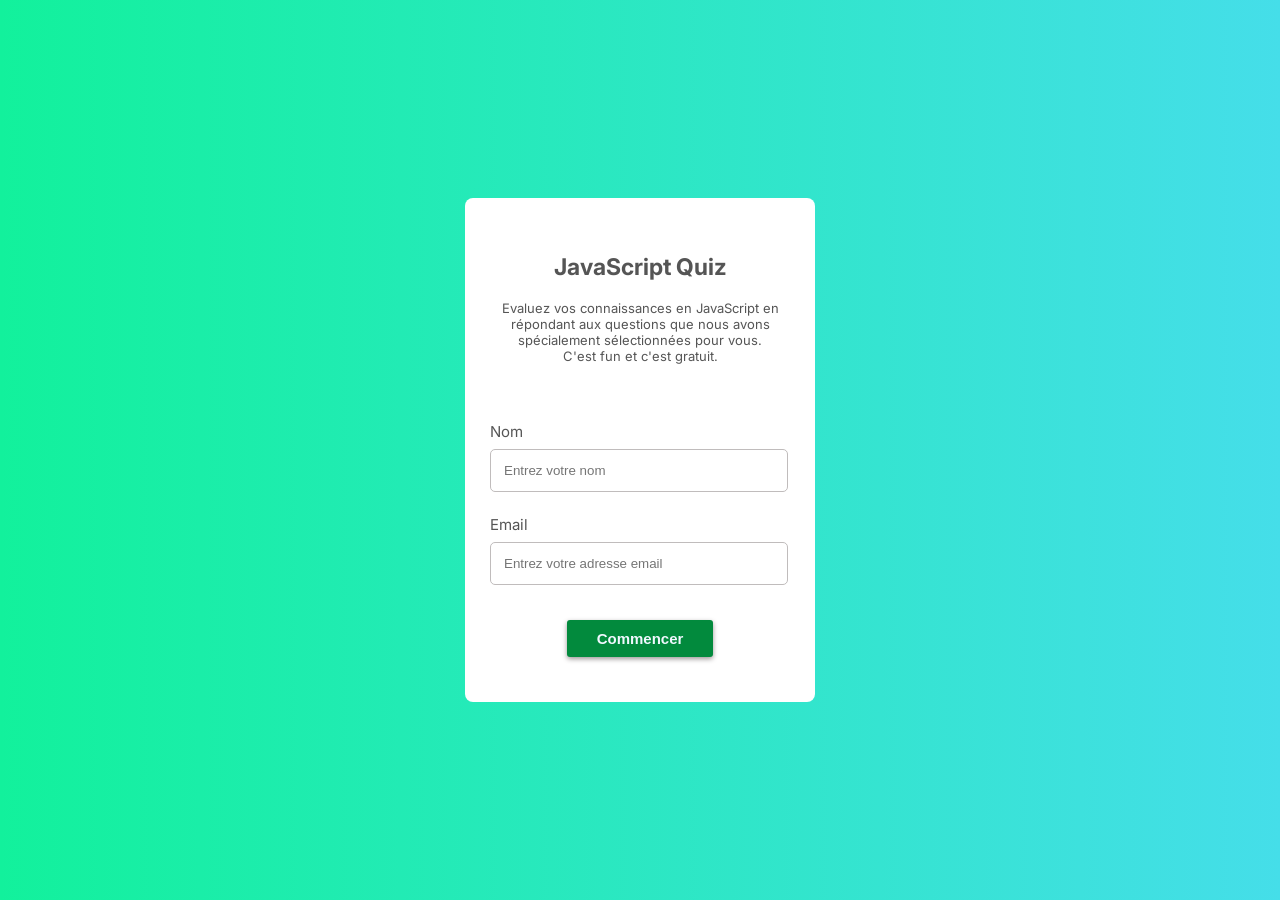
<file: index.html>
<!DOCTYPE html>
<html lang="en">

<head>
    <meta charset="UTF-8">
    <meta http-equiv="X-UA-Compatible" content="IE=edge">
    <meta name="viewport" content="width=device-width, initial-scale=1.0">

    <title>QuizApp</title>

    <link rel="stylesheet" href="qa.css">
</head>
<!-- PAGE D'ACCUEIL -->

<body>
    <section class="Accueil">

        <form id="form1">
            <h1 class="h1a">JavaScript Quiz</h1>
            <p class="p1">Evaluez vos connaissances en JavaScript en répondant aux questions que nous avons spécialement
                sélectionnées pour vous. <br>
                C'est fun et c'est gratuit.</p>

            <div class="identifiants">

                <div class="nom">
                    <label for="name">Nom</label> <br>
                    <input type="text" name="" id="name" placeholder="Entrez votre nom">
                    <span id="spanName"></span>
                </div>

                <div class="mail">
                    <label for="email">Email</label> <br>
                    <input type="text" name="" id="mail" placeholder="Entrez votre adresse email">
                    <span id="spanMail"></span>
                </div>


            </div>

            <div class="go">
                <button class="button1" id="go">Commencer</button>
            </div>
        </form>
    </section>

    <!-- PAGE DES QUESTIONS -->

    <section class="Page1">

        <form id="form2">
            <p class="p2" id="quiz">Question 1</p>

            <div class="avac">
                <p class="p2a"> Questions 1/<span id="nbreq"></span> </p>
                <p class="sec"></p>
            </div>

            <div class="bar">
                <progress id="prog" max="60"></progress>
            </div>

            <div class="radio">

                <div class="ass">
                    <input class="asr" type="radio" id="1" value="1" name="choix">
                    <label for="1">texte ici</label>

                </div>

                <div class="ass">
                    <input class="asr" type="radio" id="2" value="1" name="choix">
                    <label for="2">texte ici</label>
                </div>

                <div class="ass">
                    <input class="asr" type="radio" id="3" value="1" name="choix">
                    <label for="3">texte ici</label>
                </div>

                <div class="ass">
                    <input class="asr" type="radio" id="4" value="1" name="choix">
                    <label for="4">texte ici</label>
                </div>
            </div>



            <div class="button2">
                <button id="quitter">Quitter</button>
                <button id="suivant">Suivant</button>
            </div>
        </form>


    </section>

    <!-- PAGE DE FIN -->

    <section class="end">

        <form id="form3">
            <h1 class="h1b" id="namef">Utilisateur</h1>

            <p class="p3" id="mailf">email utilisateur</p>
            <p class="felicitations"></p>

            <div class="svg">
                <svg width="110" height="110" viewBox="0 0 174 174" fill="none" xmlns="http://www.w3.org/2000/svg">
                    <path
                        d="M118.776 59.9844H110.806C109.073 59.9844 107.425 60.817 106.405 62.2443L79.6936 99.2873L67.5951 82.499C66.5756 81.0887 64.9443 80.2391 63.1941 80.2391H55.2248C54.1203 80.2391 53.4746 81.4965 54.1203 82.3971L75.2926 111.76C75.7927 112.458 76.4521 113.026 77.216 113.419C77.9799 113.811 78.8263 114.016 79.6851 114.016C80.5438 114.016 81.3903 113.811 82.1541 113.419C82.918 113.026 83.5774 112.458 84.0775 111.76L119.863 62.1424C120.526 61.2418 119.88 59.9844 118.776 59.9844Z"
                        fill="#028A3D" />
                    <path
                        d="M87 10.875C44.9613 10.875 10.875 44.9613 10.875 87C10.875 129.039 44.9613 163.125 87 163.125C129.039 163.125 163.125 129.039 163.125 87C163.125 44.9613 129.039 10.875 87 10.875ZM87 150.211C52.098 150.211 23.7891 121.902 23.7891 87C23.7891 52.098 52.098 23.7891 87 23.7891C121.902 23.7891 150.211 52.098 150.211 87C150.211 121.902 121.902 150.211 87 150.211Z"
                        fill="#028A3D" />
                </svg>
            </div>



            <div>
                <p class="cote"><span id="obt"></span>/<span id="tot"></span></p>
            </div>
            <div class="btn">
                <button id="accueil">Accueil</button>
            </div>

        </form>
    </section>

    <script src="qa.js"></script>
</body>

</html>
</file>
<file: qa.css>
@import url('https://fonts.googleapis.com/css2?family=Inter:wght@300&display=swap');
body{
    min-width: 100%;
    min-height: 100vh;
    margin: 0;
    padding: 0;
    box-sizing: border-box;
    font-family: 'Inter', sans-serif;
    display: flex;
    justify-content: center;
    align-items: center;
    
    background : linear-gradient(to right, #12f19c, #45dee9 );
}

@media screen and (max-width: 800px) {
    .body{

    }
    
}
.Accueil{
    display: block;
    background-color: white;
    max-width: 300px;
    margin: auto;
    padding: 35px 25px;
    border-radius: 8px;

    
}

.h1a{
    font-size: 23px;
    color: #555555;
    text-align: center;
    
    
}

.p1{
    color: #555555;
    text-align: center;
    font-size: 13px;
        
}

.identifiants{
    margin-top: 50px;
    color: #555555;
    font-size: 15px;
}

.mail, .nom{
    margin-bottom: 15px; 

}

#mail, #name{
    width: 90%;
    padding: 13px ;
   
    
}

input{
    margin-top: px;
    border: 1px solid #c0bcbc;
    border-radius: 5px;
}

.go{
   
    text-align: center;
}

.button1{
    background-color: #028A3D;
    color: aliceblue;
    font-size:15px;
    padding: 10px 30px;
    margin-bottom: 10px;
    margin-top: 20px;
    border: none;
    border-radius: 3px;
    box-shadow: 0px 2px 5px 0px #9c9797;
    font-weight: bold;
}

.button1:hover{
    cursor: pointer;
    background-color: #03c055;
    transition: cubic-bezier(0.075, 0.82, 0.165, 1);
}

#spanName{
    color: red;
    font-size: 8px;

}
#spanMail{
    color: red;
    font-size: 8px;

}

/* PAGE 1 */

.Page1{
    display:none;
    background-color: white;
    width: 300px;
    margin: auto;
    padding: 35px 25px;
    border-radius: 8px;
    box-shadow: 1px 2px 6px 0px #aaa9a9;

}
.p2{
    color: #555555;
    text-align: center;
    font-size: 13px;
}
.felicitations {
    text-align: center;
}
.bar{
    position: relative;
}

#prog{
    width:100% ;
    background-color: #0b75bb;
    height: 8px;
    border-radius: 2px;
    position: absolute;
    border-radius: 5px;
}

.avac{
    display: flex;
    justify-content: space-between;
    font-size: 10px;
    color: #555555;
    gap: 10%;
}
.radio{
    margin-top: 30px;
}

.ass{
    border: 1px solid #DDDDDD;
    border-radius: 3px;
    margin-top: 22px;
    font-size: 13px;
    color: #555555;
    /* padding: 5px; */
    max-height: 35px
}


.button2{
    display: flex;
    justify-content: space-between;
    margin-top : 40px ;
    margin-bottom: 25px; 
        
}

#quitter{
    color: white;
    background-color: #EC880C;
    padding: 12px 50px;
    border: none;
    border-radius: 2px;
    box-shadow: 0px 2px 5px 0px #9c9797;
}

#suivant{
    color: white;
    background-color: #028A3D;
    padding: 12px 50px;
    border: none;
    border-radius: 2px;
    box-shadow: 0px 2px 5px 0px #9c9797;
}

#suivant:hover{
    cursor: pointer;
    background-color: #03c055;
}

#quitter:hover{
    cursor: pointer;
    background-color: #f19e39;
}
label{
    display: inline-flex;
    align-items: center;
    width: 90%;
    height: 35px;
}

label:hover{
    cursor:pointer;
} 


.ass:hover{
    cursor:pointer;
    border: 1px solid green;
   
} 

/* PARTIE 3 */

.end{
    display: none;
    background-color: white;
    width: 300px;
    margin: auto;
    padding: 35px 25px;
    border-radius: 8px;
    box-shadow: 1px 2px 6px 0px #aaa9a9;
}
.h1b{
    font-size: 23px;
    color: #555555;
    text-align: center;
    margin-top: 40px;
}
.p3{
    color: #555555;
    text-align: center;
    font-size: 13px;
    

}

.svg{
    text-align: center;
    /* height: 20px;
    width: 20px; */
    margin-top: 30px;
}

.cote{
    text-align: center;
    font-weight: bold;
    color: #555555;
    padding: 15px;
}

.btn{
    text-align: center;
    
}

#accueil{
    padding: 10px 50px;
    color: white;
    border: none;
    background-color: #0880D6 ;
    font-weight: bold;
    border-radius: 3px;
    margin-bottom: 30px;
    box-shadow: 0px 2px 5px 0px #9c9797;
}

#accueil:hover{
    cursor: pointer;
    background-color: #2e9eee;

}
</file>
